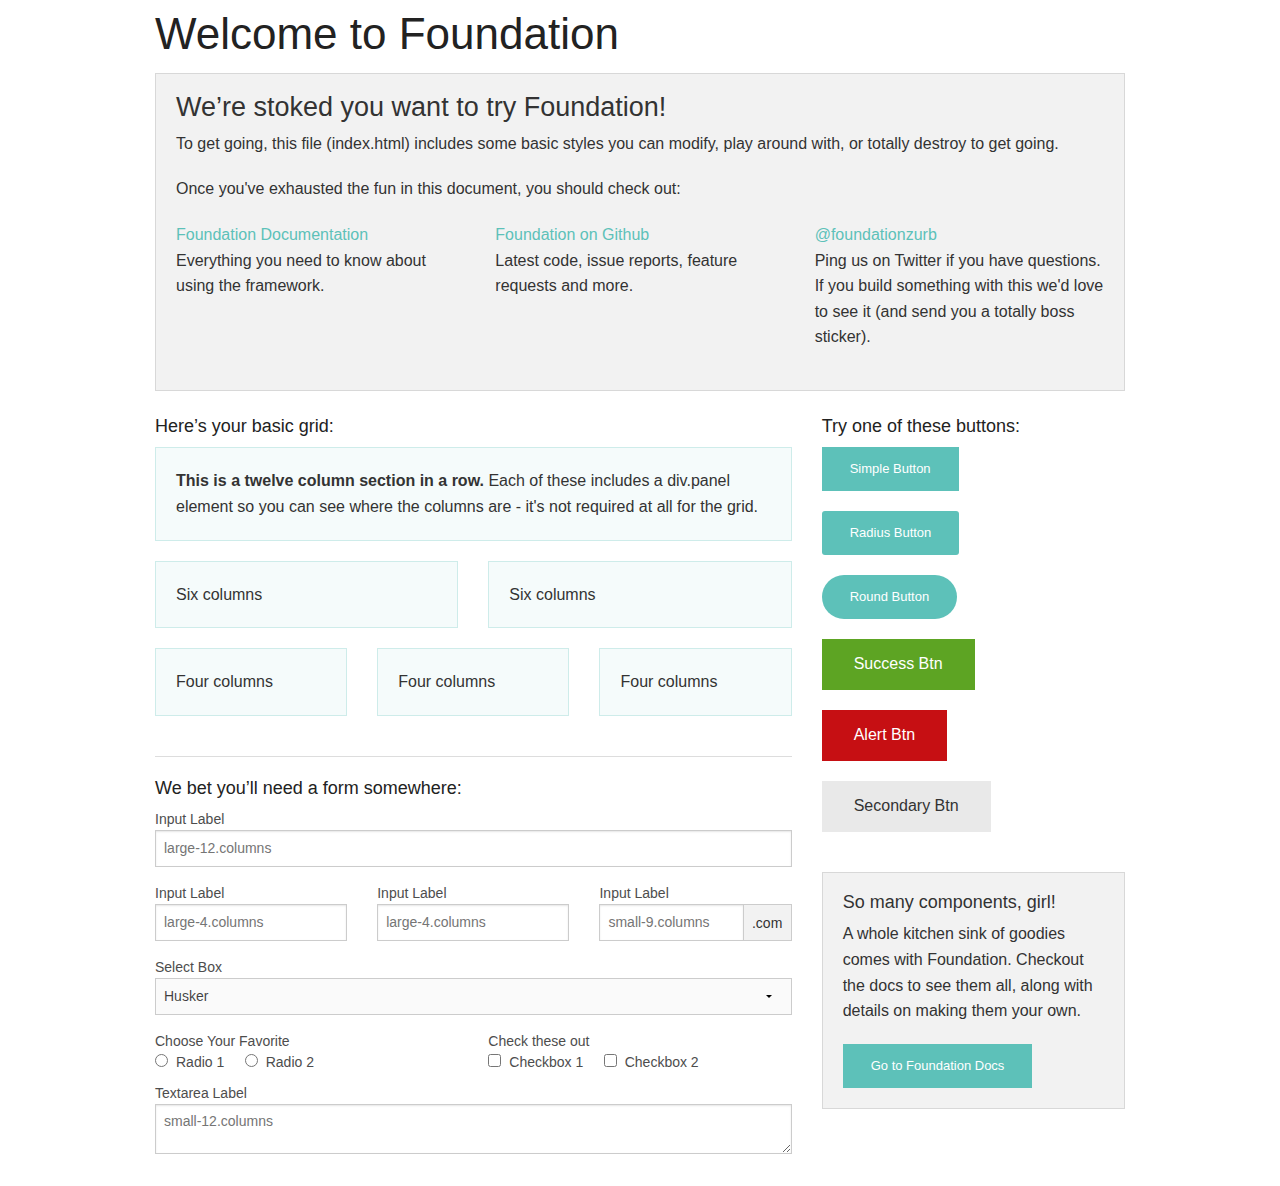
<file: foundation/index.html>
<!doctype html>
<html class="no-js" lang="en">
  <head>
    <meta charset="utf-8" />
    <meta name="viewport" content="width=device-width, initial-scale=1.0" />
    <title>Foundation | Welcome</title>
    <link rel="stylesheet" href="css/foundation.css" />
    <script src="js/vendor/modernizr.js"></script>
  </head>
  <body>
    
    <div class="row">
      <div class="large-12 columns">
        <h1>Welcome to Foundation</h1>
      </div>
    </div>
    
    <div class="row">
      <div class="large-12 columns">
      	<div class="panel">
	        <h3>We&rsquo;re stoked you want to try Foundation! </h3>
	        <p>To get going, this file (index.html) includes some basic styles you can modify, play around with, or totally destroy to get going.</p>
	        <p>Once you've exhausted the fun in this document, you should check out:</p>
	        <div class="row">
	        	<div class="large-4 medium-4 columns">
	    		<p><a href="http://foundation.zurb.com/docs">Foundation Documentation</a><br />Everything you need to know about using the framework.</p>
	    	</div>
	        	<div class="large-4 medium-4 columns">
	        		<p><a href="http://github.com/zurb/foundation">Foundation on Github</a><br />Latest code, issue reports, feature requests and more.</p>
	        	</div>
	        	<div class="large-4 medium-4 columns">
	        		<p><a href="http://twitter.com/foundationzurb">@foundationzurb</a><br />Ping us on Twitter if you have questions. If you build something with this we'd love to see it (and send you a totally boss sticker).</p>
	        	</div>        
					</div>
      	</div>
      </div>
    </div>

    <div class="row">
      <div class="large-8 medium-8 columns">
        <h5>Here&rsquo;s your basic grid:</h5>
        <!-- Grid Example -->

        <div class="row">
          <div class="large-12 columns">
            <div class="callout panel">
              <p><strong>This is a twelve column section in a row.</strong> Each of these includes a div.panel element so you can see where the columns are - it's not required at all for the grid.</p>
            </div>
          </div>
        </div>
        <div class="row">
          <div class="large-6 medium-6 columns">
            <div class="callout panel">
              <p>Six columns</p>
            </div>
          </div>
          <div class="large-6 medium-6 columns">
            <div class="callout panel">
              <p>Six columns</p>
            </div>
          </div>
        </div>
        <div class="row">
          <div class="large-4 medium-4 small-4 columns">
            <div class="callout panel">
              <p>Four columns</p>
            </div>
          </div>
          <div class="large-4 medium-4 small-4 columns">
            <div class="callout panel">
              <p>Four columns</p>
            </div>
          </div>
          <div class="large-4 medium-4 small-4 columns">
            <div class="callout panel">
              <p>Four columns</p>
            </div>
          </div>
        </div>
        
        <hr />
                
        <h5>We bet you&rsquo;ll need a form somewhere:</h5>
        <form>
				  <div class="row">
				    <div class="large-12 columns">
				      <label>Input Label</label>
				      <input type="text" placeholder="large-12.columns" />
				    </div>
				  </div>
				  <div class="row">
				    <div class="large-4 medium-4 columns">
				      <label>Input Label</label>
				      <input type="text" placeholder="large-4.columns" />
				    </div>
				    <div class="large-4 medium-4 columns">
				      <label>Input Label</label>
				      <input type="text" placeholder="large-4.columns" />
				    </div>
				    <div class="large-4 medium-4 columns">
				      <div class="row collapse">
				        <label>Input Label</label>
				        <div class="small-9 columns">
				          <input type="text" placeholder="small-9.columns" />
				        </div>
				        <div class="small-3 columns">
				          <span class="postfix">.com</span>
				        </div>
				      </div>
				    </div>
				  </div>
				  <div class="row">
				    <div class="large-12 columns">
				      <label>Select Box</label>
				      <select>
				        <option value="husker">Husker</option>
				        <option value="starbuck">Starbuck</option>
				        <option value="hotdog">Hot Dog</option>
				        <option value="apollo">Apollo</option>
				      </select>
				    </div>
				  </div>
				  <div class="row">
				    <div class="large-6 medium-6 columns">
				      <label>Choose Your Favorite</label>
				      <input type="radio" name="pokemon" value="Red" id="pokemonRed"><label for="pokemonRed">Radio 1</label>
				      <input type="radio" name="pokemon" value="Blue" id="pokemonBlue"><label for="pokemonBlue">Radio 2</label>
				    </div>
				    <div class="large-6 medium-6 columns">
				      <label>Check these out</label>
				      <input id="checkbox1" type="checkbox"><label for="checkbox1">Checkbox 1</label>
				      <input id="checkbox2" type="checkbox"><label for="checkbox2">Checkbox 2</label>
				    </div>
				  </div>
				  <div class="row">
				    <div class="large-12 columns">
				      <label>Textarea Label</label>
				      <textarea placeholder="small-12.columns"></textarea>
				    </div>
				  </div>
				</form>
      </div>     

      <div class="large-4 medium-4 columns">
			  <h5>Try one of these buttons:</h5>
			  <p><a href="#" class="small button">Simple Button</a><br/>
        <a href="#" class="small radius button">Radius Button</a><br/>
        <a href="#" class="small round button">Round Button</a><br/>            
        <a href="#" class="medium success button">Success Btn</a><br/>
        <a href="#" class="medium alert button">Alert Btn</a><br/>
        <a href="#" class="medium secondary button">Secondary Btn</a></p>           
				<div class="panel">
        	<h5>So many components, girl!</h5>
        	<p>A whole kitchen sink of goodies comes with Foundation. Checkout the docs to see them all, along with details on making them your own.</p>
        	<a href="http://foundation.zurb.com/docs/" class="small button">Go to Foundation Docs</a>          
        </div>
      </div>
    </div>
    
    <script src="js/vendor/jquery.js"></script>
    <script src="js/foundation.min.js"></script>
    <script>
      $(document).foundation();
    </script>
  </body>
</html>
</file>
